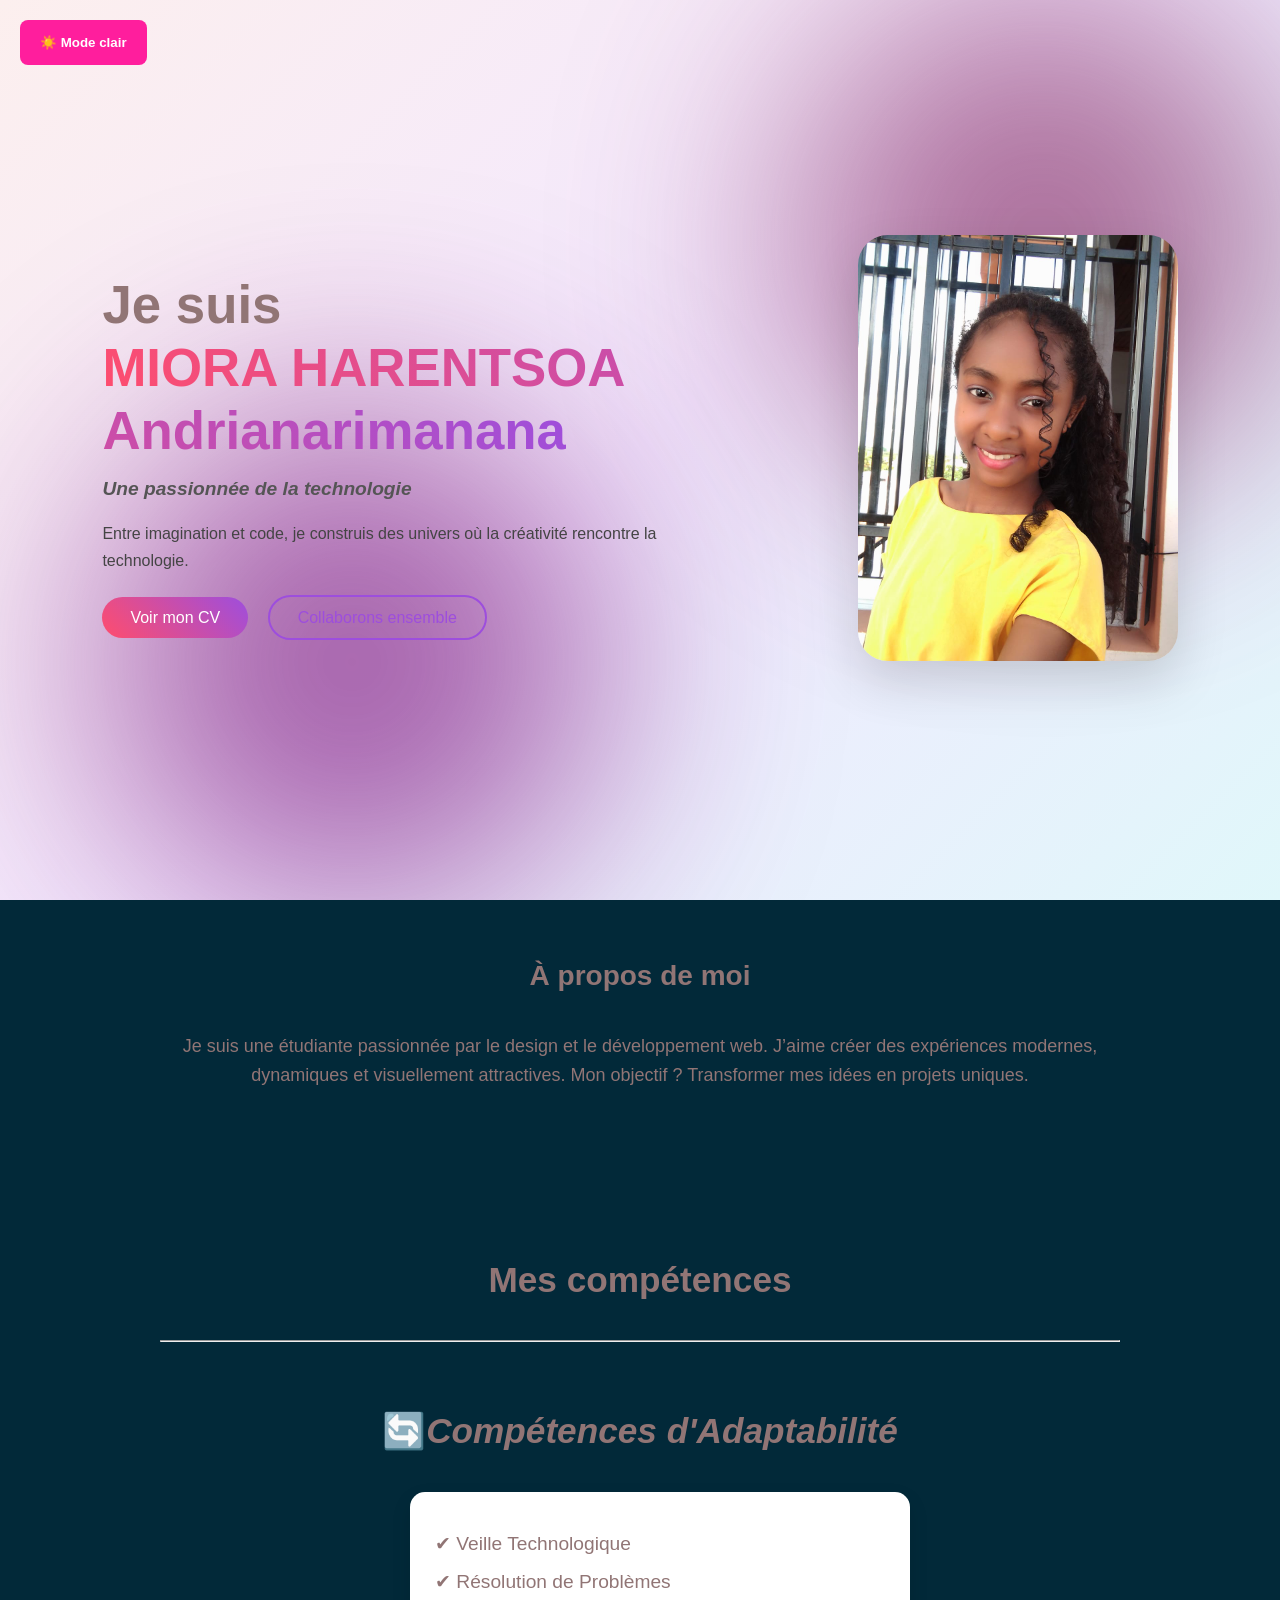
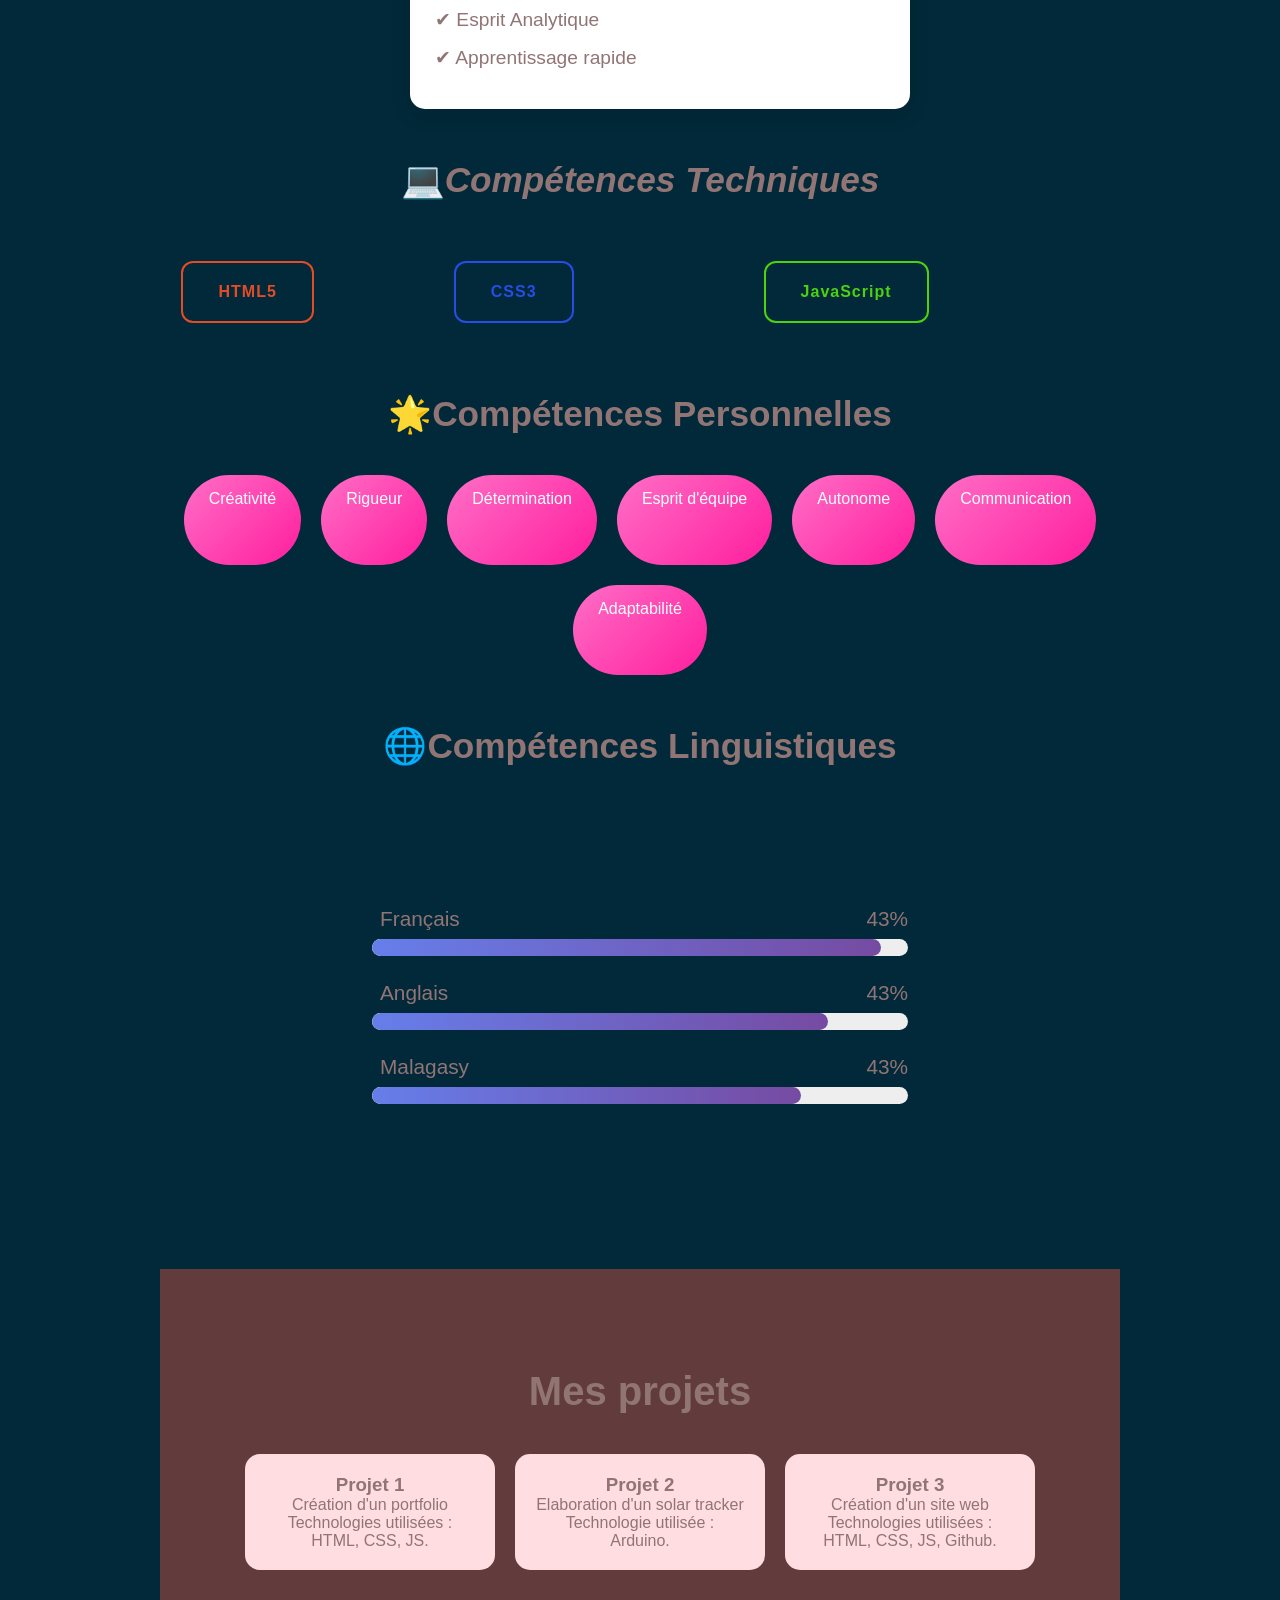
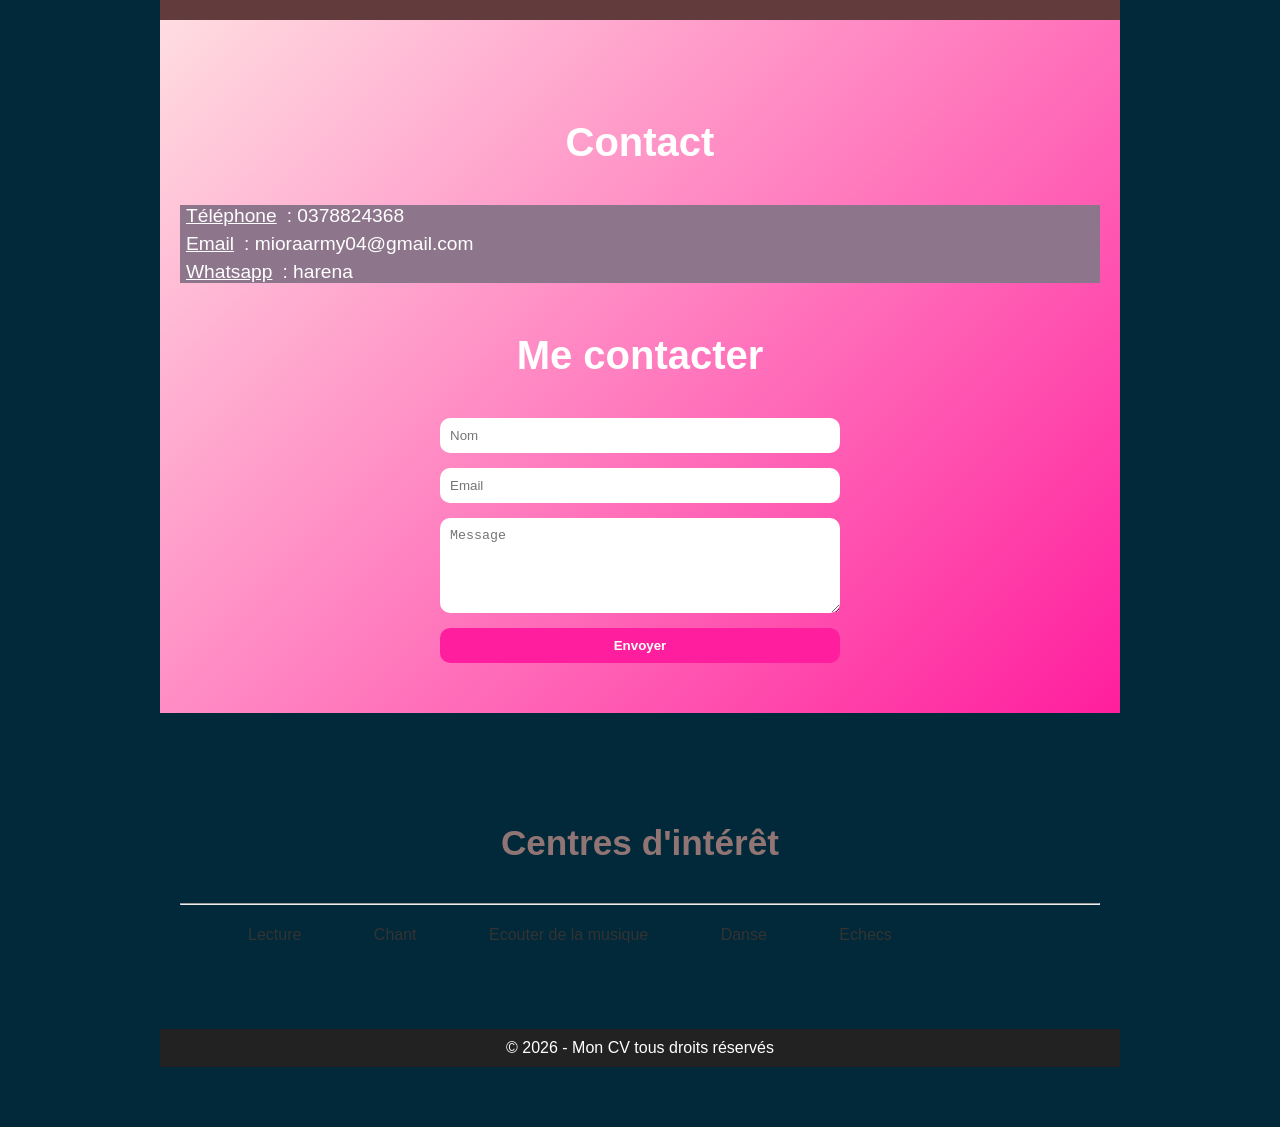
<file: index.html>
<!DOCTYPE html>
<html lang="fr">
<head>
    <meta charset="UTF-8">
    <meta name="viewport" content="width=device-width, initial-scale=1.0">
    <title>Mon site</title>
    <link rel="stylesheet" href="cv2.css">
    
</head>
<body>

    <!-- HEADER ORIGINAL -->
   <header class="hero-creative">
    <div class="overlay"></div>
    <div class="hero-content">
        <div class="hero-text">
            <h1>
         Je suis <br><span>MIORA  HARENTSOA Andrianarimanana</span>
            </h1>

            <p class="subtitle">
                <strong>Une passionnée de la technologie</strong>
            </p>

            <p class="description">
                Entre imagination et code, je construis des univers
                où la créativité rencontre la technologie.
            </p>

            <div class="buttons">
                <a href="cvpapier.html" class="btn-main" title="Consulter mon curriculum vitae">Voir mon CV</a>
                <a href="#contact" class="btn-outline">Collaborons ensemble</a>
              
            </div>
        </div>
        <button id="theme-toggle">
            ☀️ Mode clair
        </button>

        <div class="hero-img">
            <img src="moi.jpeg" alt="Portrait de Miora">
        </div>
    </div>
</header>

    <!-- PRESENTATION -->
    <section class="about">
        <h2>À propos de moi</h2>
        <p>
            Je suis une étudiante passionnée par le design et le développement web.
            J’aime créer des expériences modernes, dynamiques et visuellement
            attractives. Mon objectif ? Transformer mes idées en projets uniques.
        </p>
    </section>
    

    <!-- COMPETENCES -->
    
    <section id="competences">
        <h2>Mes compétences</h2>
        <hr>
    
        <!-- Compétences Personnelles -->
        
        <br>
        <h2>🔄<em>Compétences d'Adaptabilité</em> </h2>
            <div id="skills" class="card">
            <ul class="soft-skills">
                <li>✔ Veille Technologique</li>
                <li>✔ Résolution de Problèmes</li>
                <li>✔ Esprit Analytique</li>
                <li>✔ Apprentissage rapide</li>
            </ul>
            </div>
    
            <!-- TECHNIQUES -->
        
            <h2>💻<em>Compétences Techniques</em></h2>

    <div class="tech-container">
        <div class="tech-item html">
            <span>HTML5</span>
        </div>

        <div class="tech-item css">
            <span>CSS3</span>
        </div>
        <div class="tech-item js">
            <span>JavaScript</span>
        </div>
    </div>
</div>


        
        <!--compétences personnelles : bulles flottantes-->
        
        <div class="competence-section">
            <h2>🌟Compétences Personnelles</h2>
            <div class="soft-skills-bubbles">
                <span class="bubble">Créativité</span>
                <span class="bubble">Rigueur</span>
                <span class="bubble">Détermination</span>
                <span class="bubble">Esprit d'équipe</span>
                <span class="bubble">Autonome</span>
                <span class="bubble">Communication</span>
                <span class="bubble">Adaptabilité</span>
            </div>
        </div>

        <!--Langues avec drapeaux -->
         <h2> 🌐Compétences Linguistiques</h2>
<section class="skills-section">

    <div class="skill">
        <div class="skill-info">
            <span><i></i> Français</span>
            <span class="percent" data-target="95">0%</span>
        </div>
        <div class="progress-bar">
            <div class="progress" data-width="95"></div>
        </div>
    </div>

    <div class="skill">
        <div class="skill-info">
            <span><i></i> Anglais</span>
            <span class="percent" data-target="85">0%</span>
        </div>
        <div class="progress-bar">
            <div class="progress" data-width="85"></div>
        </div>
    </div>

    <div class="skill">
        <div class="skill-info">
            <span><i></i> Malagasy</span>
            <span class="percent" data-target="80">0%</span>
        </div>
        <div class="progress-bar">
            <div class="progress" data-width="80"></div>
        </div>
    </div>

    </section>    

    <!-- Section Projet -->

    <section id="projets">
        <h2>Mes projets</h2>
        <div class="projects-container">
            <div class="project-card">
                <h3>Projet 1</h3>
                <p>Création d'un portfolio <br>Technologies utilisées : HTML, CSS, JS.</p>

            </div>
            <div class="project-card">
                <h3>Projet 2</h3>
                <p>Elaboration d'un solar tracker <br>Technologie utilisée : Arduino.</p>

            </div>
            <div class="project-card">
                <h3>Projet 3</h3>
                <p>Création d'un site web <br>Technologies utilisées : HTML, CSS, JS, Github.</p>

            </div>
        </div>

    </section>

    <!-- Section contact -->
     <section id="contact">
        <div class="liste">
            <h2>Contact</h2>
            <ul>
                <li><u><span>Téléphone</u>: </span>0378824368</li>
                <li><u><span>Email</u>: </span>mioraarmy04@gmail.com</li>
                <li><u><span>Whatsapp</u>: </span>harena</li>
            </ul>    
        </div>
        <h2>Me contacter</h2>
        <form>
            <input type="text" placeholder="Nom"required>
            <input type="email" placeholder="Email" required>
            <textarea placeholder="Message" rows="5" required></textarea>
            <button type="submit">Envoyer</button>
        </form>
    </section>

    <script src="script.js"></script>
    

    <section class="chips-section">
        <h2>Centres d'intérêt</h2>
        <hr>
        <div class="chips-container">
            <span class="chip"><i class="fa-solid fa-book"></i>Lecture</span>
            <span class="chip"><i class="fa-solid fa-microphone"></i>Chant</span>
            <span class="chip"><i class="fa-solide fa-music"></i>Ecouter de la musique</span>
            <span class="chip"><i class="fa-solid fa-icons"></i>Danse</span>
            <span class="chip"><i class="fa-solid fa-chess-knight"></i>Echecs</span>
        </div>

    </section>

    <footer>
        <p>© 2026 - Mon CV tous droits réservés </p>
    </footer>

</body>
</html>
</file>
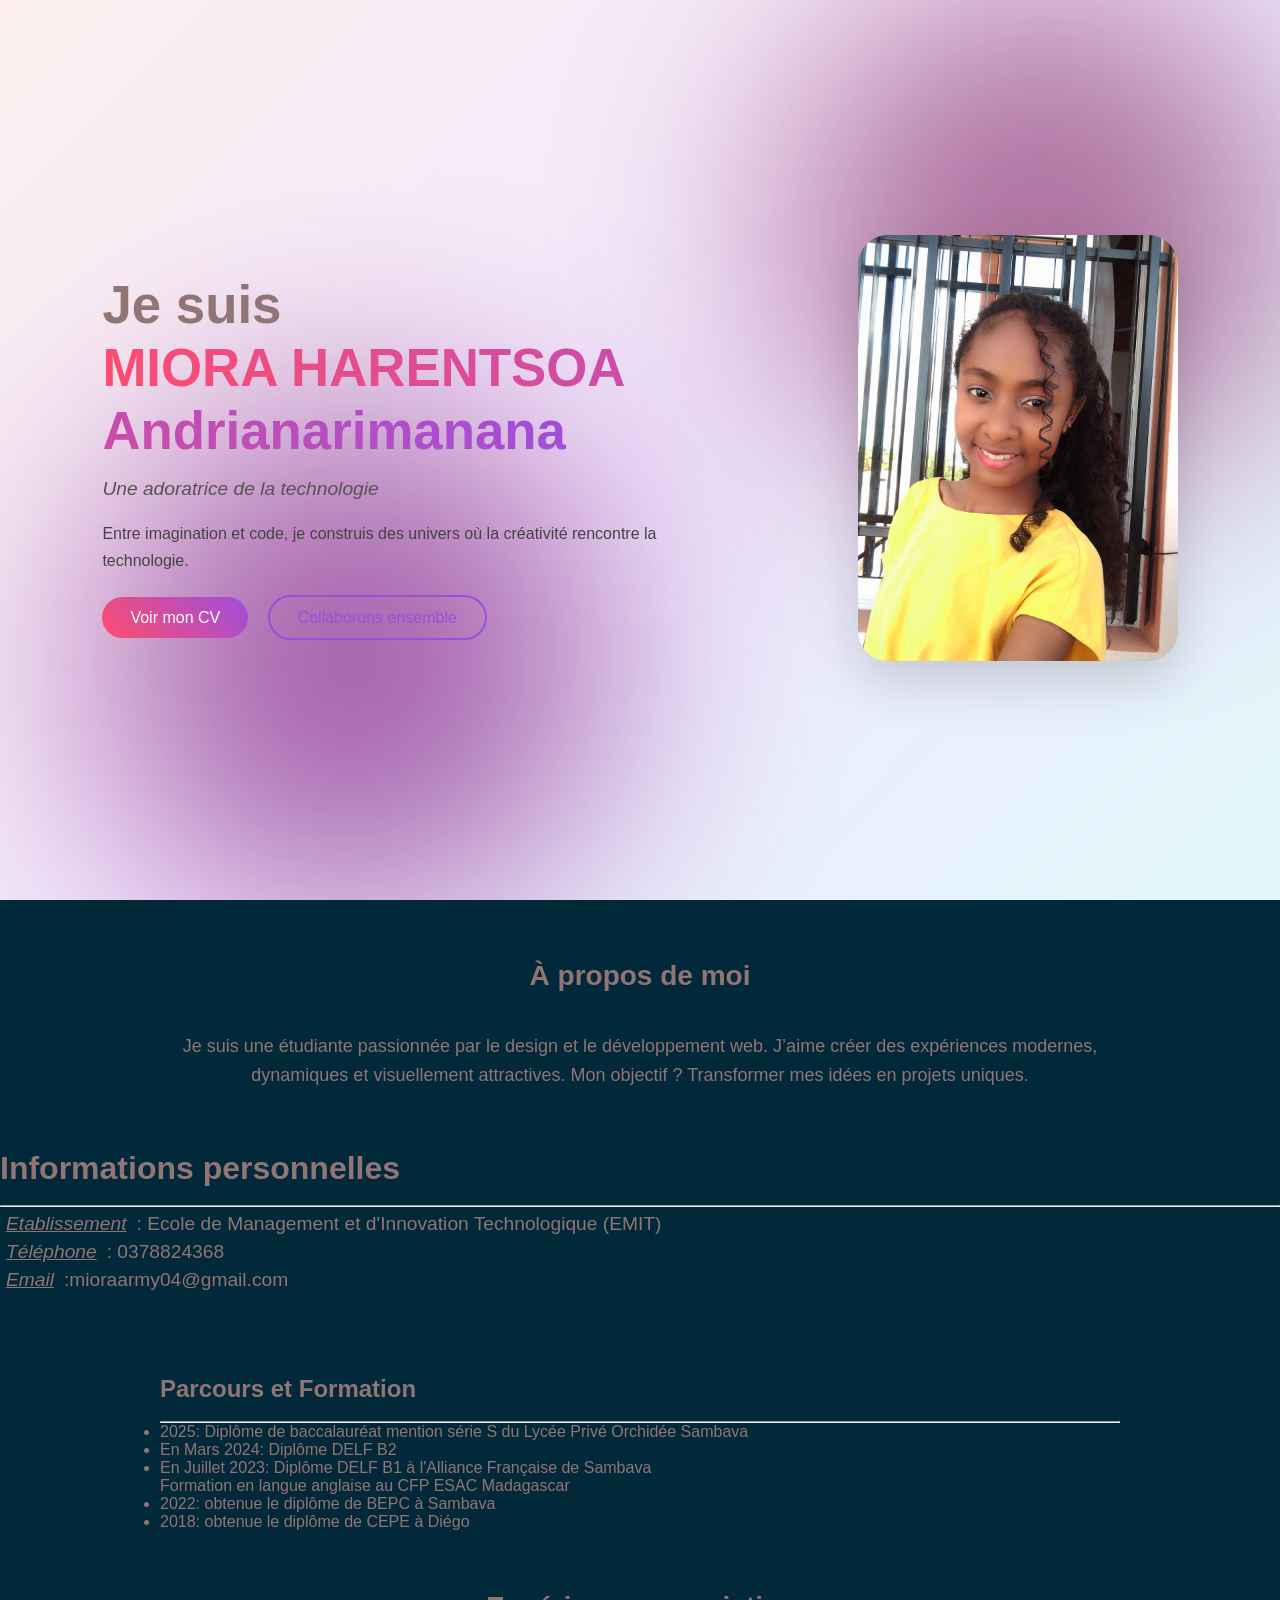
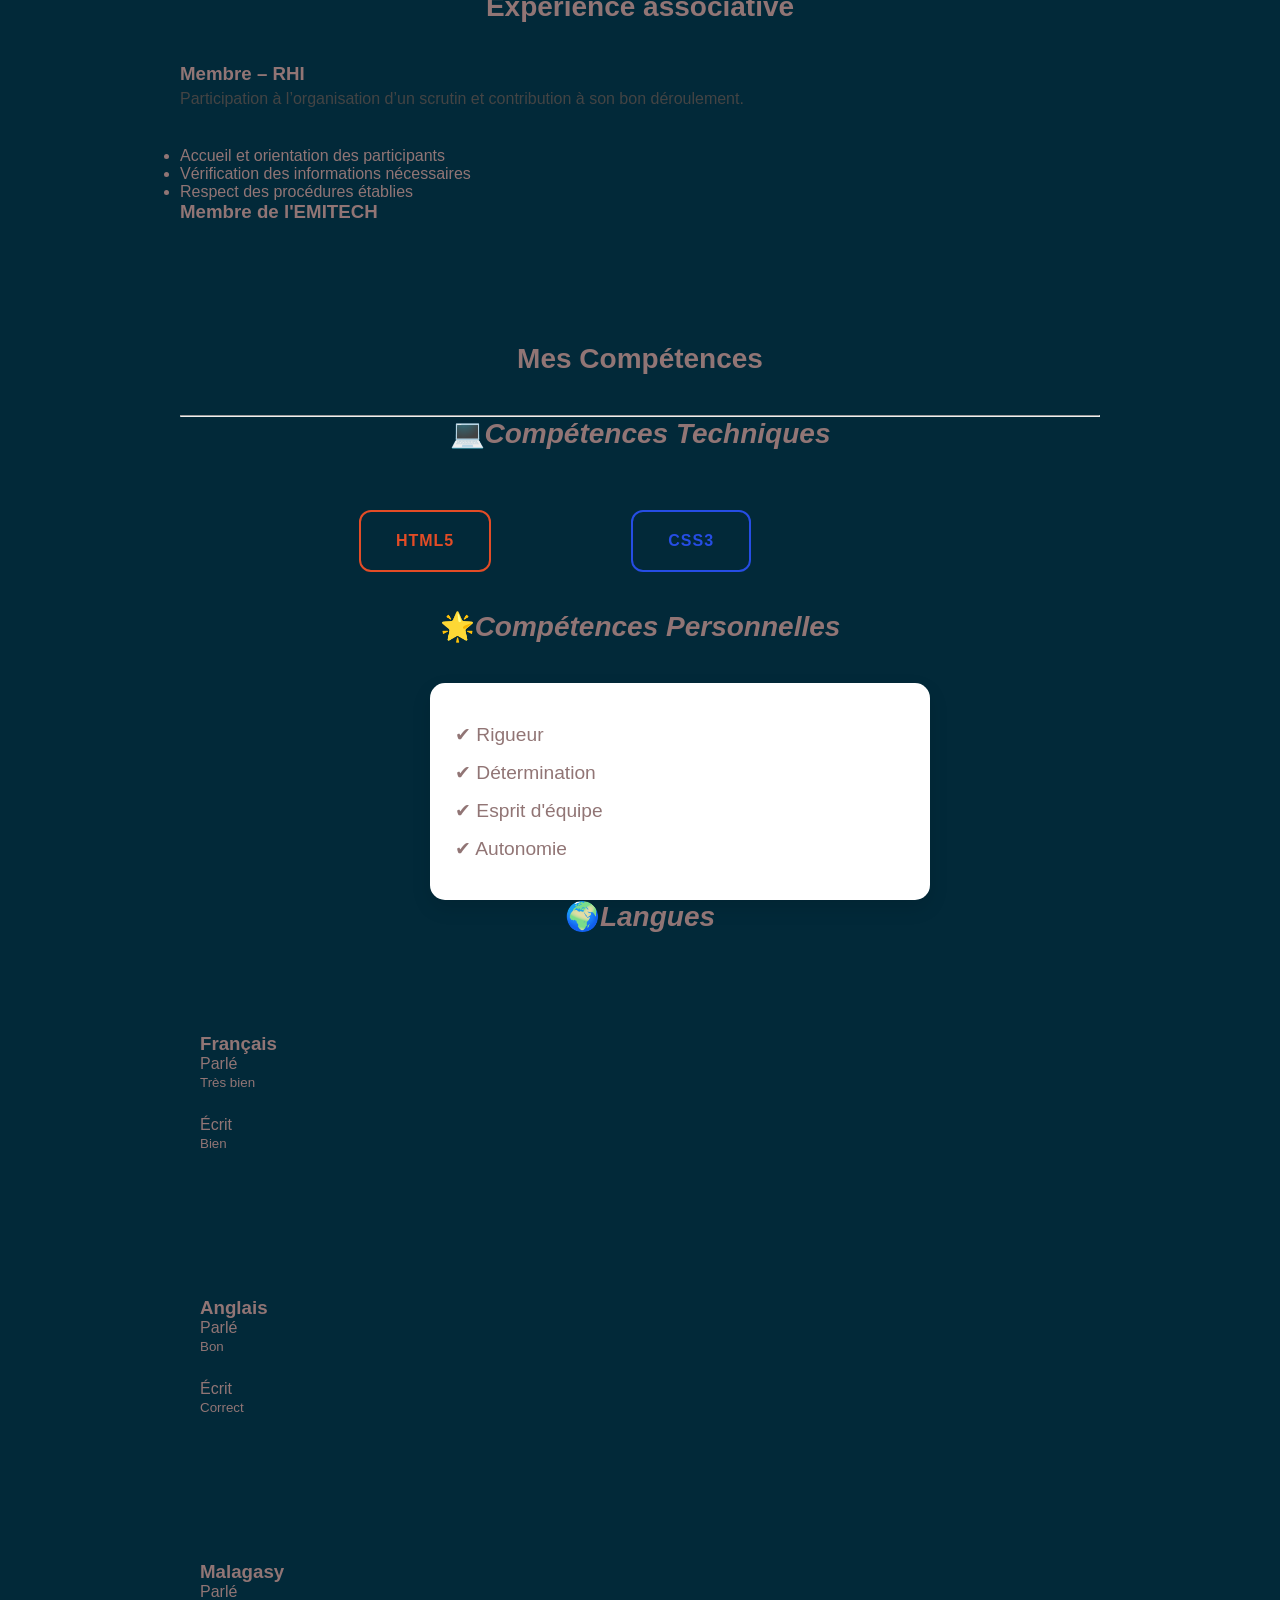
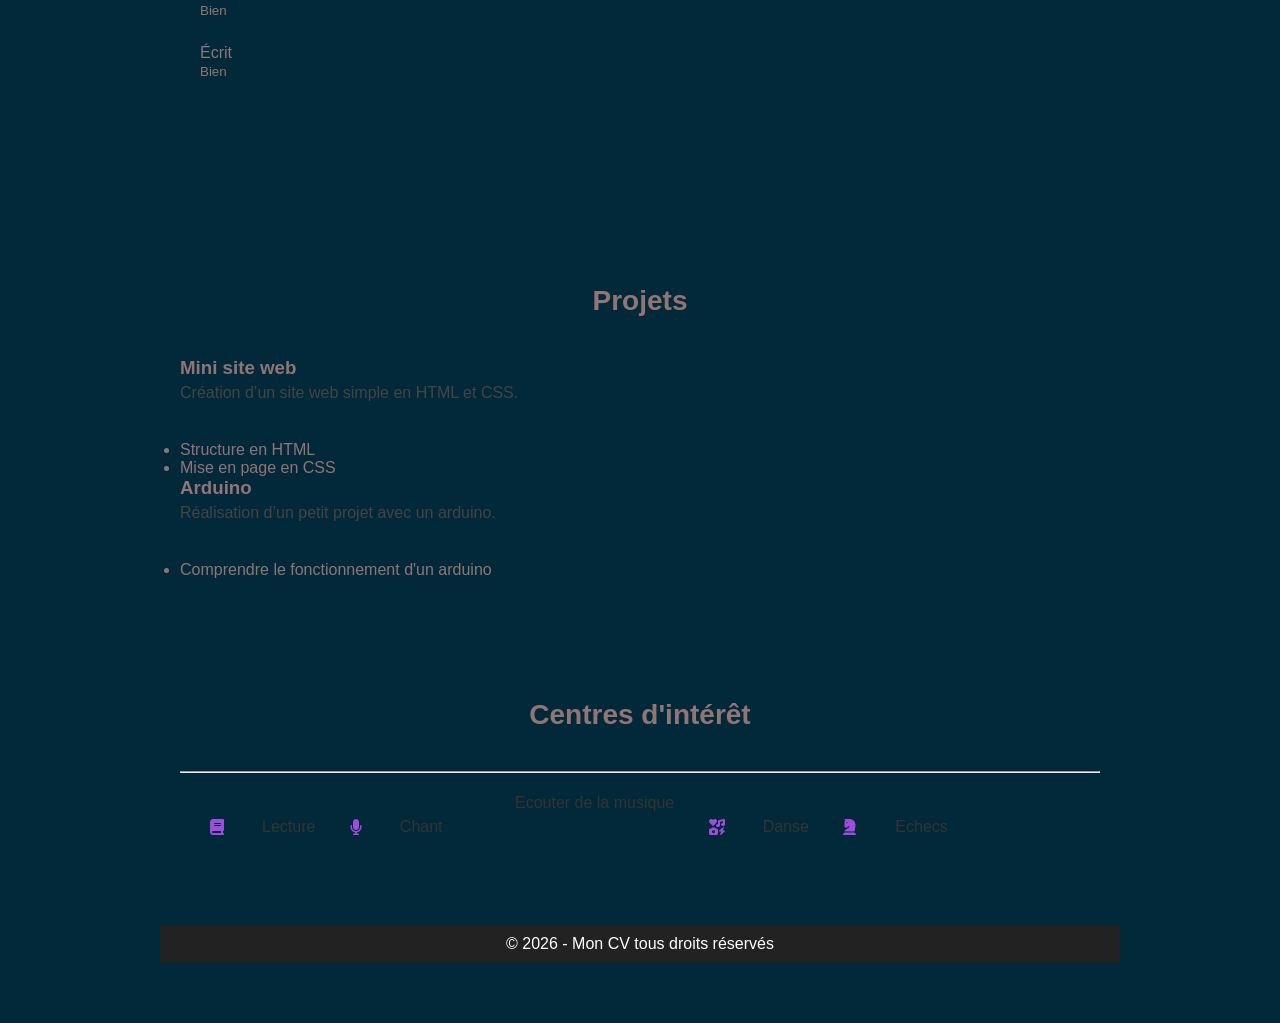
<file: cv2.html>
<!DOCTYPE html>
<html lang="fr">
<head>
    <meta charset="UTF-8">
    <title>Mon CV</title>
    <link rel="stylesheet" href="https://cdnjs.cloudflare.com/ajax/libs/font-awesome/6.4.2/css/all.min.css">
    <link rel="stylesheet" href="cv2.css">
    <meta name="viewport" content="width=device-width, initial-scale=1.0">
</head>
<body>

    <!-- HEADER ORIGINAL -->
   <header class="hero-creative">
    <div class="overlay"></div>

    <div class="hero-content">
        <div class="hero-text">
            <h1>
                Je suis <br> <span>MIORA HARENTSOA Andrianarimanana</span>
            </h1>

            <p class="subtitle">
                Une adoratrice de la technologie
            </p>

            <p class="description">
                Entre imagination et code, je construis des univers
                où la créativité rencontre la technologie.
            </p>

            <div class="buttons">
                <a href="cvpapier.html" class="btn-main">Voir mon CV</a>
                <a href="#contact" class="btn-outline">Collaborons ensemble</a>
            </div>
        </div>

        <div class="hero-img">
            <img src="moi.jpeg" alt="Portrait de Miora">
        </div>
    </div>
</header>

    <!-- PRESENTATION -->
    <section class="about">
        <h2>À propos de moi</h2>
        <p>
            Je suis une étudiante passionnée par le design et le développement web.
            J’aime créer des expériences modernes, dynamiques et visuellement
            attractives. Mon objectif ? Transformer mes idées en projets uniques.
        </p>
    </section>
    <div class="profil-content">
                <h1 class="title">Informations personnelles</h1>
                <br>
                <hr>
                <ul class="liste">
                    <li><u><em>Etablissement</em></u>: Ecole de Management et d'Innovation Technologique (EMIT)</li> 
                    <li><u><em>Téléphone</em></u>: 0378824368</li>
                    <li><u><em>Email</em></u>:mioraarmy04@gmail.com</li>
                </ul>
                <br>
                
    </div>
    <section class="user-experience">
                <h1>Parcours et Formation</h1><br>

                <div class="education-time">
                     <hr>
    <ul class="liste-parcours">
        <li>2025: Diplôme de baccalauréat mention série S du Lycée Privé Orchidée Sambava</li>
        <li>En Mars 2024: Diplôme DELF B2</li>
        <li>En Juillet 2023: Diplôme DELF B1 à l'Alliance Française de Sambava <br>Formation en langue anglaise au CFP ESAC Madagascar</li>
        <li>2022: obtenue le diplôme de BEPC à Sambava</li>
        <li>2018: obtenue le diplôme de CEPE à Diégo</li>
    </ul>
              </div>
    <section class="experience">
    <h2>Expérience associative</h2>
      
    <div class="exp-item">
        <div class="exp-header">
            <h3>Membre – RHI</h3>
            
        </div>
        <p class="description">
            Participation à l’organisation d’un scrutin et contribution à son bon déroulement.
        </p>
        <ul>
            <li>Accueil et orientation des participants</li>
            <li>Vérification des informations nécessaires</li>
            <li>Respect des procédures établies</li>
        </ul>
        <div>
            <h3>Membre de l'EMITECH</h3>
    </div>

</section>          

    <!-- COMPETENCES -->
    <section class="skills" id="skills">
        <h2>Mes Compétences</h2>
        
          <hr>
<div class="competences-container">
            <!-- Compétences Techniques -->
        <h2>💻<em>Compétences Techniques</em></h2>
       
    <div class="tech-container">
        <div class="tech-item html">
            <span>HTML5</span>
        </div>

        <div class="tech-item css">
            <span>CSS3</span>
        </div>
    </div>
</div>


        
        <!-- Compétences Personnelles -->
        <br>
        <h2>🌟<em>Compétences Personnelles</em> </h2>
            <div class="card">
            <ul class="soft-skills">
                <li>✔ Rigueur</li>
                <li>✔ Détermination</li>
                <li>✔ Esprit d'équipe</li>
                <li>✔ Autonomie</li>
            </ul>
            </div>
        <!-- Langues -->
       
        <div class="languages-section">
        <h2>🌍<em>Langues</em></h2>

    <section class="language-card">
        <h3>Français</h3>

        <div class="skill">
            <span>Parlé</span>
            <div class="bar">
                <div class="progress" style="width: 95%;"></div>
            </div>
            <small>Très bien</small>
        </div>

        <div class="skill">
            <span>Écrit</span>
            <div class="bar">
                <div class="progress" style="width: 80%;"></div>
            </div>
            <small>Bien</small>
        </div>
    </section>

    <section class="language-card">
        <h3>Anglais</h3>

        <div class="skill">
            <span>Parlé</span>
            <div class="bar">
                <div class="progress" style="width: 75%;"></div>
            </div>
            <small>Bon</small>
        </div>

        <div class="skill">
            <span>Écrit</span>
            <div class="bar">
                <div class="progress" style="width: 70%;"></div>
            </div>
            <small>Correct</small>
        </div>
    </section>
     <section class="language-card">
        <h3>Malagasy</h3>

        <div class="skill">
            <span>Parlé</span>
            <div class="bar">
                <div class="progress" style="width: 70%;"></div>
            </div>
            <small>Bien</small>
        </div>

        <div class="skill">
            <span>Écrit</span>
            <div class="bar">
                <div class="progress" style="width: 70%;"></div>
            </div>
            <small>Bien</small>
        </div>
     </section>
            
    </section>
    

    <!-- PROJETS -->
     <section class="projects">
    <h2>Projets</h2>

    <div class="project">
        <div class="project-header">
            <h3>Mini site web</h3>
           
        </div>
        <p class="description">
            Création d’un site web simple en HTML et CSS.
        </p>
        <ul class="details">
            <li>Structure en HTML</li>
            <li>Mise en page en CSS</li>
        </ul>
    </div>

    <div class="project">
        <div class="project-header">
            <h3>Arduino</h3>
            
        </div>
        <p class="description">
            Réalisation d’un petit projet avec un arduino.
        </p>
        <ul class="details">
            <li>Comprendre le fonctionnement d'un arduino</li>
            
        </ul>
    </div>

</section>
    <section class="chips-section">
        <h2>Centres d'intérêt</h2>
        <hr>
        <div class="chips-container">
            <span class="chip"><i class="fa-solid fa-book"></i>Lecture</span>
            <span class="chip"><i class="fa-solid fa-microphone"></i>Chant</span>
            <span class="chip"><i class="fa-solide fa-music"></i>Ecouter de la musique</span>
            <span class="chip"><i class="fa-solid fa-icons"></i>Danse</span>
            <span class="chip"><i class="fa-solid fa-chess-knight"></i>Echecs</span>
        </div>

    </section>

    <footer>
        <p>© 2026 - Mon CV tous droits réservés </p>
    </footer>

</body>
</html>
</file>
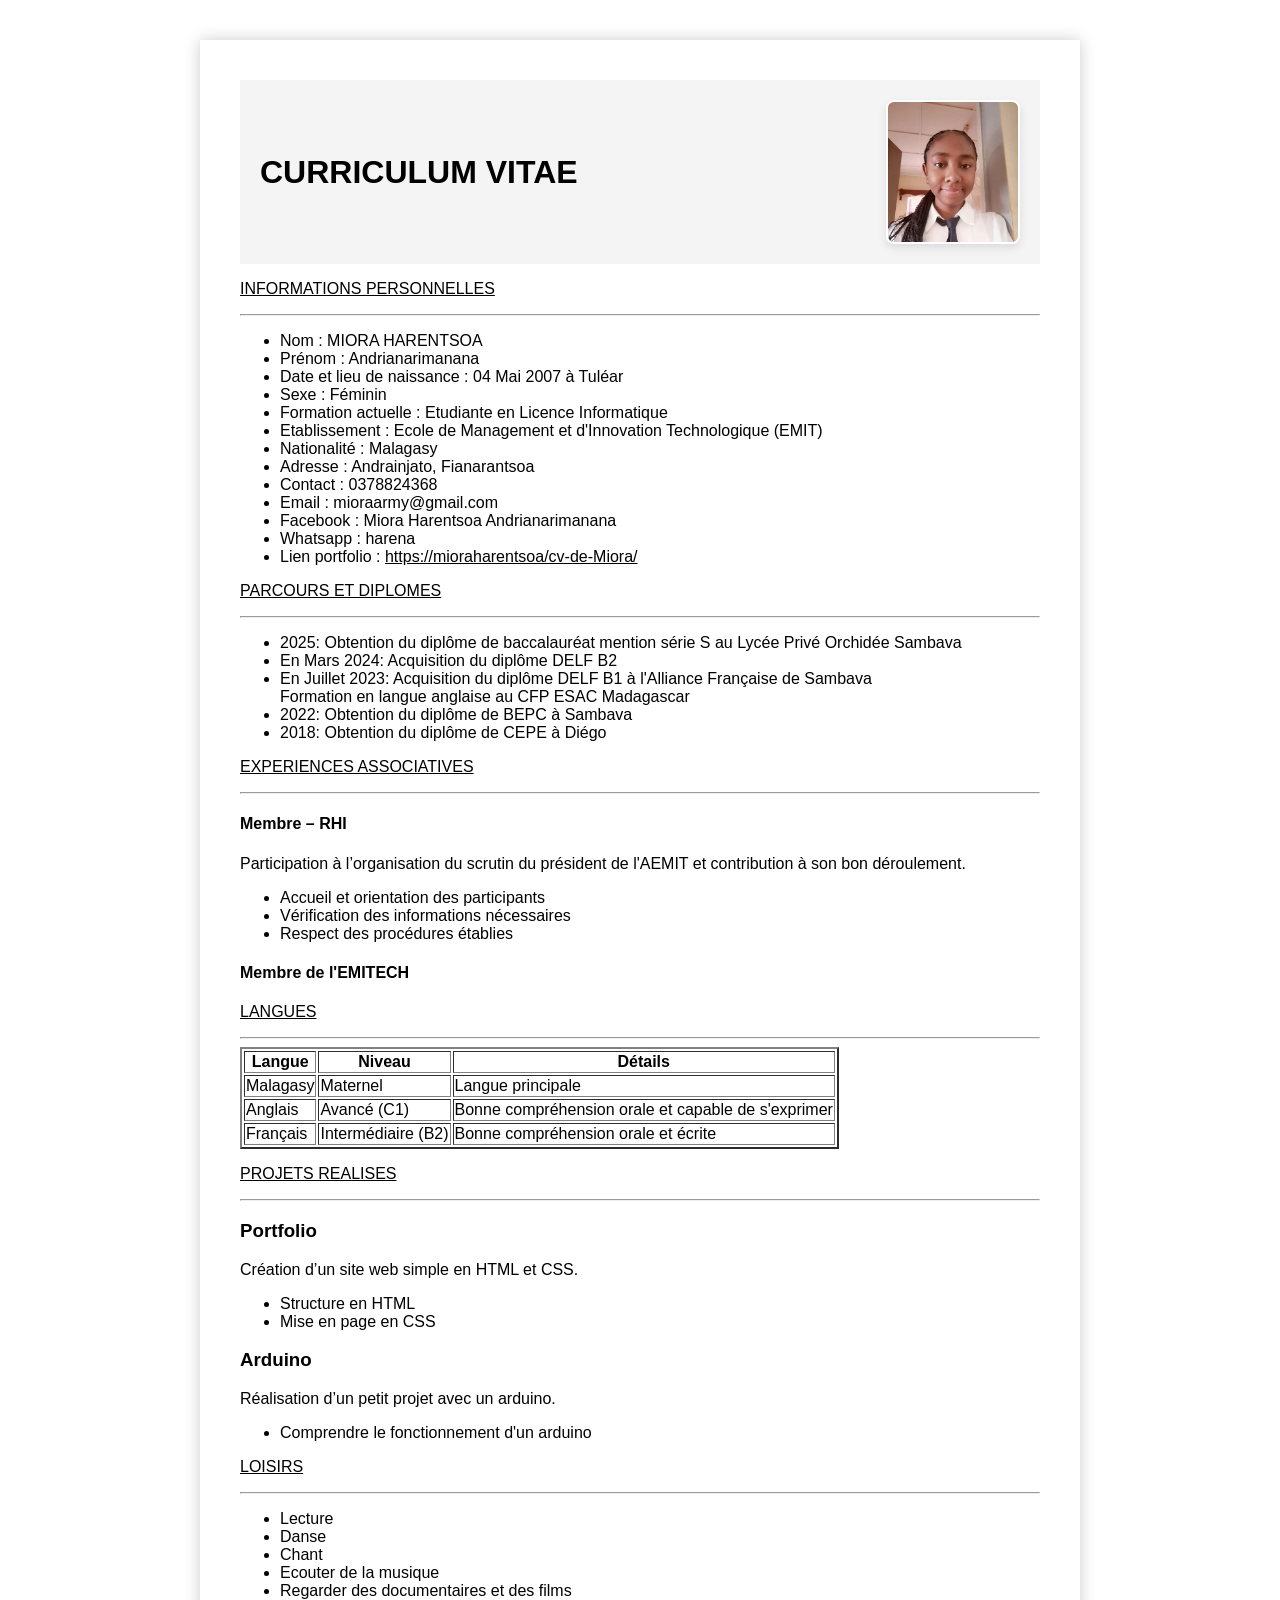
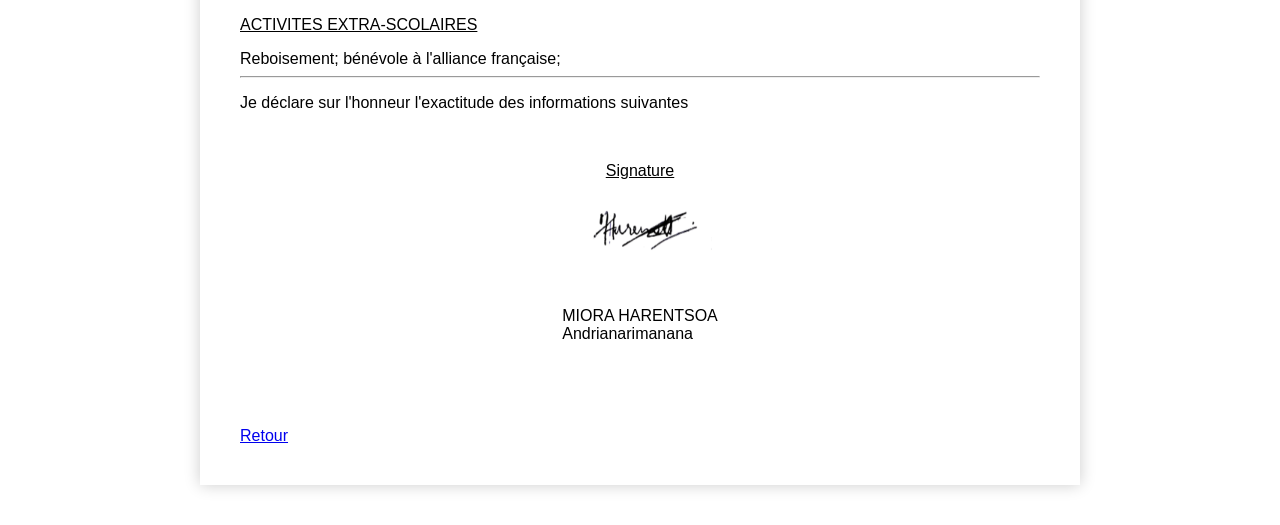
<file: cvpapier.html>
<!DOCTYPE html>
<html lang="en">
<head>
    <meta charset="UTF-8">
    <meta name="viewport" content="width=device-width, initial-scale=1.0">
    <title>CV</title>
    <link rel="stylesheet" href="cvpapier.css">
</head>
<body>
    <div class="page">
    <header class="cv-header">
        <h1>CURRICULUM VITAE</h1>
   <div class="cv-photo-container">
    <img src="ma photo professionnelle.jpg" alt="Photo de profil professionnel" class="cv-photo">
   </div>
    </header>
    <p><u>INFORMATIONS PERSONNELLES</u></p>
    <hr>
    <ul>
        <li>Nom : MIORA HARENTSOA</li>
        <li>Prénom : Andrianarimanana</li>
        <li>Date et lieu de naissance : 04 Mai 2007 à Tuléar</li>
        <li>Sexe : Féminin</li>
        <li>Formation actuelle : Etudiante en Licence Informatique</li>
        <li>Etablissement : Ecole de Management et d'Innovation Technologique (EMIT)</li>
        <li>Nationalité : Malagasy</li>
        <li>Adresse : Andrainjato, Fianarantsoa</li>
        <li>Contact : 0378824368</li>
        <li>Email : mioraarmy@gmail.com</li>
        <li>Facebook : Miora Harentsoa Andrianarimanana</li>
        <li>Whatsapp : harena</li>
        <li>Lien portfolio : <u>https://mioraharentsoa/cv-de-Miora/</u></li>

    </ul>
    <p><u>PARCOURS ET DIPLOMES</u></p>
    <hr>
    <ul>
        <li>2025: Obtention du diplôme de baccalauréat mention série S au Lycée Privé Orchidée Sambava</li>
        <li>En Mars 2024: Acquisition du diplôme DELF B2</li>
        <li>En Juillet 2023: Acquisition du diplôme DELF B1 à l'Alliance Française de Sambava<br> Formation en langue anglaise au CFP ESAC Madagascar</li>
        <li>2022: Obtention du diplôme de BEPC à Sambava</li>
        <li>2018: Obtention du diplôme de CEPE à Diégo</li>
        
    </ul>
    <p><u>EXPERIENCES ASSOCIATIVES</u></p>
    <hr>
     <h4>Membre – RHI</h4>
            Participation à l’organisation du scrutin du président de l'AEMIT et contribution à son bon déroulement.
        <ul>
            <li>Accueil et orientation des participants</li>
            <li>Vérification des informations nécessaires</li>
            <li>Respect des procédures établies</li>
        </ul>
            <h4>Membre de l'EMITECH</h4>
    <p><u>LANGUES</u></p>
    <hr>
<table border="2">
    <thead>
        <tr>
            <th>Langue</th>
            <th>Niveau</th>
            <th>Détails</th>
        </tr>
    </thead>
    <tbody>
        <tr>
            <td>Malagasy</td>
            <td>Maternel</td>
            <td>Langue principale</td>
        </tr>
        <tr>
            <td>Anglais</td>
            <td>Avancé (C1)</td>
            <td>Bonne compréhension orale et capable de s'exprimer</td>
        </tr>
        <tr>
            <td>Français</td>
            <td>Intermédiaire (B2)</td>
            <td>Bonne compréhension orale et écrite</td>
        </tr>
    </tbody>
</table>
    <!-- PROJETS -->
     <section>
    <p><u>PROJETS REALISES</u></p>
    <hr>

    <div>
        <div>
            <h3>Portfolio</h3>
           
        </div>
        <p>
            Création d’un site web simple en HTML et CSS.
        </p>
        <ul>
            <li>Structure en HTML</li>
            <li>Mise en page en CSS</li>
        </ul>
    </div>

    <div>
        <div>
            <h3>Arduino</h3>
            
        </div>
        <p>
            Réalisation d’un petit projet avec un arduino.
        </p>
        <ul>
            <li>Comprendre le fonctionnement d'un arduino</li>
            
        </ul>
    </div>
    

</section>
    <p><u>LOISIRS</u></p>
    <hr>
    <ul>
        <li>Lecture</li>
        <li>Danse</li>
        <li>Chant</li>
        <li>Ecouter de la musique</li>
        <li>Regarder des documentaires et des films</li>
    </ul>
    <p><u>ACTIVITES EXTRA-SCOLAIRES</u></p>
    Reboisement; bénévole à l'alliance française; 
   <hr>
    <div>
    <p>Je déclare sur l'honneur l'exactitude des informations suivantes</p>
    </div>
    <div class="signature">
       <u>Signature</u>
       <img src="ma signature.jpeg" alt="Ma signature" class="signature-img">
       <p class="nom-signatures">MIORA HARENTSOA <br> Andrianarimanana</p>
    </div>
    <br>
    <a href="index.html">Retour</a>
    
</body>
</html>
</file>
<file: cv2.css>
/* RESET */
* {
    margin: 0;
    padding: 0;
    box-sizing: border-box;
}

/* STYLE GENERAL */
body {
    font-family: 'Poppins', sans-serif;
    background: #022939;
    color: #917575;
}

/* HEADER ORIGINAL */
/* HERO CREATIVE */
 
#theme-toggle {
  position: fixed;
  top: 20px;
  left: 20px;
  padding: 15px 20px;
  border: none;
  border-radius: 8px;
  cursor: pointer;
}
.dark-mode{
    background-color:#f3d6ad;
    color:#181414
}

.dark-mode .skills-section{
    background:#9e8282;
}

.dark-mode .progress-bar{
    background:#a07373;
}
.dark-mode .hero-creative::before {
     content: "";
    position: absolute;
    width: 400px;
    height: 400px;
    background: #ffb3c6;
    border-radius: 50%;
    top: -100px;
    right: -100px;
    filter: blur(120px);
    opacity: 0.6;
}
.dark-mode .hero-creative::after {
    content: "";
    position: absolute;
    width: 350px;
    height: 350px;
    background: #cdb4db;
    border-radius: 50%;
    bottom: -120px;
    left: -120px;
    filter: blur(120px);
    opacity: 0.6;
}

.hero-creative {
    position: relative;
    min-height: 100vh;
    display: flex;
    align-items: center;
    padding: 0 8%;
    background: linear-gradient(135deg, #fcefee, #f3e8ff, #e0f7fa);
    overflow: hidden;
}

/* effet flou artistique */
.hero-creative::before {
    content: "";
    position: absolute;
    width: 500px;
    height: 500px;
    background: #7b1855;
    border-radius: 50%;
    top: -12px;
    right: -12px;
    
    
    filter: blur(120px);
    opacity: 0.6;
}

.hero-creative::after {
    content: "";
    position: absolute;
    width: 500px;
    height: 500px;
    background: #700472;
    border-radius: 50%;
    bottom: -12px;
   
    filter: blur(120px);
    opacity: 0.6;
}

.hero-content {
    position: relative;
    display: flex;
    justify-content: space-between;
    align-items: center;
    gap: 10px;
    width: 100%;
    z-index: 2;
}
.hero-text {
    max-width: 600px;
   
    
}

.hero-text h1 {
    font-size: 3.3rem;
    font-weight: 600;
    line-height: 1.2;
    margin-bottom: 15px;
    display: block;
   
}

.hero-text span {
    
    background: linear-gradient(45deg, #ff4d6d, #9d4edd);
    background-clip: text;
    -webkit-text-fill-color: transparent;
   
    
}


.subtitle {
    font-size: 1.2rem;
    font-style: italic;
    margin-bottom: 20px;
    color: #555;
}

.description {
    line-height: 1.7;
    margin-bottom: 35px;
    color: #444;
}

.buttons a {
    text-decoration: none;
    padding: 12px 28px;
    border-radius: 40px;
    margin-right: 15px;
    font-weight: 500;
    transition: all 0.3s ease;
}

.btn-main {
    background: linear-gradient(45deg, #ff4d6d, #9d4edd);
    color: white;
}

.btn-main:hover {
    transform: translateY(-3px);
    box-shadow: 0 10px 25px rgba(0,0,0,0.15);
}

.btn-outline {
    border: 2px solid #9d4edd;
    color: #9d4edd;
}

.btn-outline:hover {
    background: #9d4edd;
    color: white;
}

.hero-img img {
    width: 320px;
    border-radius: 30px;
    box-shadow: 0 20px 50px rgba(0,0,0,0.15);
    transition: transform 0.4s ease;
}

.hero-img img:hover {
    transform: scale(1.05) rotate(-1deg);
}
.reveal-text span {
    display: inline-block;
    opacity: 0;
    transform: translateY(20px); /* Les lettres partent de plus bas */
    transition: transform 0.5s ease-out, opacity 0.5s ease-out;
}

/* La classe qui sera ajoutée par JS */
.reveal-text span.visible {
    opacity: 1;
    transform: translateY(0);
}
.word {
    display: inline-block;
    white-space: nowrap;
    margin-right: 1.25em; /* Ajoute un petit espace naturel entre le Prénom et le Nom */
}

/* SECTIONS */
section {
    padding: 60px 20px;
    max-width: 1000px;
    margin: auto;
}

h2 {
    text-align: center;
    margin-bottom: 40px;
    font-size: 28px;
    position: relative;
}

/* PRESENTATION */
.about p {
    text-align: center;
    font-size: 18px;
    line-height: 1.6;
}




/* COMPETENCES */

/* Soft skills */
.soft-skills {
    list-style: none;
    padding: 0;
}

.soft-skills li {
    margin: 15px 0;
    font-size: larger;
    transition: 0.3s;
    
}

.soft-skills li:hover {
    transform: translateX(10px);
    color: #00c9a7;
}

/* responsive */

@media (max-width:768px){

.skills-container{
flex-direction:column;
}

}
#competence {
    padding: 50px 20px;
    text-align: center;
    background: linear-gradient(135deg, #ffd6e8, #ff1e9d);
    color: #fff;
}
#competences h2 {
    font-size: 2.2em;
    margin-bottom: 40px;
    margin-top: 50px;
}
.competence-section {
   margin-bottom: 50px; 
}
.competence-section h3 {
    font-size: 1.8em;
    margin-bottom: 20px;
}
/* Bulles flottantes */
.soft-skills-bubbles {
    display: flex;
    flex-wrap: wrap ;
    justify-content: center;
    gap: 20px;
    position: relative;
    height: 200px;
}
.bubble {
    display: inline-block;
    background: linear-gradient(135deg, #ff6ec7, #ff1e9d);
    color: #fff;
    padding: 15px 25px;
    border-radius: 50px;
    font-weight: 500;
    animation: floatBubble 5s infinite ease-in-out;
}
@keyframes floatBubble {
    0%, 100% { transform: translateY(0) rotate(0deg); } 
    25% { transform: translateY(-15px) rotate(-5deg); }
    50% { transform: translateY(10px) rotate(5deg); }
    75% { transform: translateY(-5px) rotate(-2deg); }
}

/* Langues */
.skills-section{
    width: 60%;
    margin: 80px auto;
    font-family: 'Poppins', sans-serif;
}

.skills-section h2{
    text-align: center;
    margin-bottom: 40px;
    font-size: 28px;
    color: #333;
}

.skills-section h2 i{
    color: #667eea;
    margin-right: 10px;
}

.skill{
    margin-bottom: 25px;
}

.skill-info{
    display: flex;
    justify-content: space-between;
    margin-bottom: 8px;
    font-weight: 500;
}

.skill-info i{
    color: #667eea;
    margin-right: 8px;
    
}

.progress-bar{
    width: 100%;
    height: 17px;
    background: #eee;
    border-radius: 50px;
    overflow: hidden;
}

.progress{
    height: 100%;
    width: 0;
    background: linear-gradient(90deg,#667eea,#764ba2);
    border-radius: 50px;
    transition: width 2s ease;
}

    /*TECH*/
.tech-container {
    display: flex;
    flex-wrap: wrap;
    gap: 20px;
    margin-top: 15px;
    justify-content: center;
    padding: 20px;
}

.tech-item {
    padding: 20px 35px;
    border-radius: 12px;
    font-weight: 600;
    letter-spacing: 1px;
    cursor: pointer;
    transition: 0.4s ease;
    position: relative;
    overflow: hidden;
    
}
.skill-info span {
    font-size: 1.3em;
}

/* Couleurs spécifiques */
.tech-item.html {
    margin-right:120px;
    border: 2px solid #e34c26;
    color: #e34c26;
}

.tech-item.css {
    margin-right: 170px;
    border: 2px solid #264de4;
    color: #264de4;
}
.tech-item.js {
    margin-right: 170px;
    border: 2px solid #4bd211;
    color: #4bd211;
}

/* Effet hover moderne */
.tech-item:hover {
    color: white;
    transform: translateY(-8px);
}

/* Animation lumineuse */
.tech-item.html:hover {
    background: #e34c26;
    box-shadow: 0 0 20px #e34c26;
}

.tech-item.css:hover {
    background: #264de4;
    box-shadow: 0 0 20px #264de4;
}
.tech-item.js:hover {
    background:  #4bd211;
    box-shadow: 0 0 20px   #4bd211;
}

/* Responsive */
@media(max-width: 900px) {
    .competences-container {
        flex-direction: column;
        align-items: center;
    }
}

/* PROJETS */
#projets {
    padding: 50px 20px;
    background: #623c3c;
    text-align: center;
}
#projets h2 {
    font-size: 2.5em;
    margin-bottom: 40px;
}
.projects-container {
    display: flex;
    flex-wrap: wrap;
    gap: 20px;
    justify-content: center;
    
    
}
.project-card {
    background: #ffdde1;
    padding: 20px;
    border-radius: 15px;
    width: 250px;
    transition: transform 0.3s ease, box-shadow 0.3s ease;
}
.project-card:hover {
    transform: translateY(-10px);
    box-shadow: 0 10px 20px rgba(0,0,0,0.2);
}

/* Section contact */
#contact {
    padding: 50px 20px;
    background: linear-gradient(135deg, #ffdde1, #ff1e9d);
    text-align: center;
    color: #fff;
}
#contact h2 {
    font-size: 2.5em;
    margin-bottom: 40px;
}
.liste ul {
    list-style: none;
    background-color: #8d758b;
    padding: 0;
}
.liste li {
    display: flex;
    margin: 6px;
    gap: 10px;
    font-size: 1.2em;
}


form {
    display: flex;
    flex-direction: column;
    gap: 15px;
    max-width: 400px;
    margin: 0 auto;
}
input, textarea {
    padding: 10px;
    border: none;
    border-radius: 10px;
}
button {
    padding: 10px;
    border: none;
    border-radius: 10px;
    background: #ff1e9d;
    color: #fff;
    font-weight: 600;
    cursor: pointer;
    transition: background 0.3s ease;
}
button:hover {
    background: #ff6ec7;
}


.card {
    background: white;
    padding: 25px;
    width: 500px;
    margin-left: 250px;
    
    border-radius: 15px;
    box-shadow: 0 8px 20px rgba(0,0,0,0.1);
    transition: transform 0.3s ease;
}

.card:hover {
    transform: translateY(-10px);
}
.chip {
    color: #333;
    display: inline-flex;
    align-items: center;
}
.chip  i {
    margin-right: 8px;
    padding: 30px;
    color: #9d4edd;
}
.chip:hover i {
    color: white;
}


/* FOOTER */
footer {
    background: #222;
    color: white;
    text-align: center;
    padding: 10px;
    margin-bottom: 0px;
}
</file>
<file: cvpapier.css>
body {
    font-family: Arial, sans-serif;
    
}


.cv-photo-container {
    width: 130px;
    height: 140px;
    overflow: hidden;
    border: 2px solid #ffffff;
    box-shadow: 0 4px 8px rgba(0, 0, 0, 0.1);
    border-radius: 8px;
}
.cv-photo {
    width: 130px;
    height: 140px;
    object-fit: cover;
    object-position: center top;
}
.cv-header{
    display: flex;
    justify-content: space-between;
    align-items: center;
    padding: 20px;
    background-color: #f4f4f4;
}
.page{
    width: 800px;
    background:white;
    margin:40px auto;
    padding:40px;
    box-shadow:0px 0px 15px rgba(0,0,0,0.2);
}

.signature {
    display: flex;
    flex-direction: column;
    align-items: center;
    gap: 10px;
    margin: 50px;
    
}
.signature-img {
    max-width: 150px;
    mix-blend-mode: multiply;
}
.nom-signature {
    font-weight: 500;
    margin-top: 1px;
}

@media print {
body{
background:white;
}

.page{
box-shadow:none;
margin:0;
width:100%;
}
}
</file>
